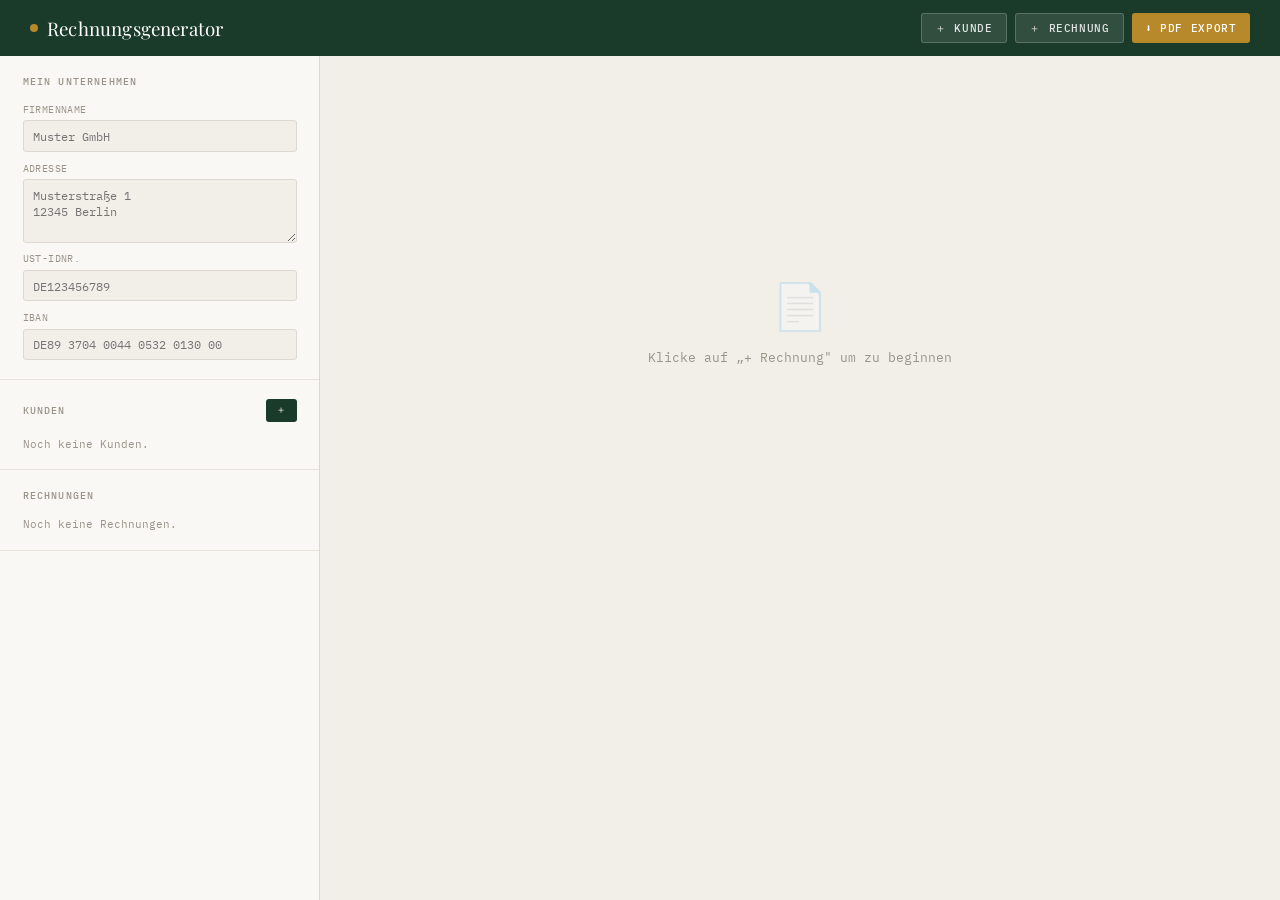
<file: index.html>
<!DOCTYPE html>
<html lang="de">
<head>
<meta charset="UTF-8">
<meta name="viewport" content="width=device-width, initial-scale=1.0">
<title>Rechnungsgenerator</title>
<link href="https://fonts.googleapis.com/css2?family=Playfair+Display:ital,wght@0,400;0,600;1,400&family=IBM+Plex+Mono:wght@300;400;500&family=IBM+Plex+Sans:wght@300;400;500&display=swap" rel="stylesheet">
<link rel="stylesheet" href="styles.css">
</head>
<body>

<!-- ═══════════ TOPBAR ═══════════ -->
<header class="topbar">
  <div class="topbar-brand">
    <span class="dot"></span>
    Rechnungsgenerator
  </div>
  <div class="topbar-actions">
    <button class="btn btn-ghost" onclick="openCustomerModal()">＋ Kunde</button>
    <button class="btn btn-ghost" onclick="newInvoice()">＋ Rechnung</button>
    <button class="btn btn-gold" onclick="printInvoice()">⬇ PDF Export</button>
  </div>
</header>

<!-- ═══════════ SIDEBAR ═══════════ -->
<aside class="sidebar">

  <!-- Sender -->
  <div class="sidebar-section">
    <div class="sidebar-title">Mein Unternehmen</div>
    <div class="field-group">
      <div class="field">
        <label>Firmenname</label>
        <input type="text" id="s-company" placeholder="Muster GmbH" oninput="renderPreview()">
      </div>
      <div class="field">
        <label>Adresse</label>
        <textarea id="s-address" rows="3" placeholder="Musterstraße 1&#10;12345 Berlin" oninput="renderPreview()"></textarea>
      </div>
      <div class="field">
        <label>USt-IdNr.</label>
        <input type="text" id="s-vat" placeholder="DE123456789" oninput="renderPreview()">
      </div>
      <div class="field">
        <label>IBAN</label>
        <input type="text" id="s-iban" placeholder="DE89 3704 0044 0532 0130 00" oninput="renderPreview()">
      </div>
    </div>
  </div>

  <!-- Customers -->
  <div class="sidebar-section">
    <div class="sidebar-title">
      Kunden
      <button class="btn btn-sm btn-primary" onclick="openCustomerModal()">＋</button>
    </div>
    <div id="customer-list">
      <div style="font-family:var(--mono);font-size:.72rem;color:var(--muted);">Noch keine Kunden.</div>
    </div>
  </div>

  <!-- Invoice History -->
  <div class="sidebar-section">
    <div class="sidebar-title">Rechnungen</div>
    <div id="history-list">
      <div style="font-family:var(--mono);font-size:.72rem;color:var(--muted);">Noch keine Rechnungen.</div>
    </div>
  </div>

</aside>

<!-- ═══════════ MAIN ═══════════ -->
<main class="main" id="main-area">
  <div class="empty-state">
    <div class="icon">📄</div>
    <p>Klicke auf „+ Rechnung" um zu beginnen</p>
  </div>
</main>

<!-- ═══════════ CUSTOMER MODAL ═══════════ -->
<div class="modal-overlay" id="customer-modal">
  <div class="modal">
    <h3>Neuer Kunde</h3>
    <div class="field-group">
      <div class="field"><label>Firmenname / Name</label><input type="text" id="cm-name" placeholder="Kunde AG"></div>
      <div class="field"><label>Anschrift</label><textarea id="cm-address" rows="3" placeholder="Straße, PLZ Ort"></textarea></div>
      <div class="field"><label>E-Mail</label><input type="email" id="cm-email" placeholder="kontakt@kunde.de"></div>
      <div class="field"><label>USt-IdNr. (optional)</label><input type="text" id="cm-vat" placeholder="DE..."></div>
    </div>
    <div class="modal-actions">
      <button class="btn btn-ghost" style="background:var(--faint);color:var(--ink);border:none;" onclick="closeCustomerModal()">Abbrechen</button>
      <button class="btn btn-primary" onclick="saveCustomer()">Speichern</button>
    </div>
  </div>
</div>

<script src="script.js"></script>
</body>
</html>
</file>
<file: styles.css>
/* ─── RESET & VARS ─── */
*, *::before, *::after { box-sizing: border-box; margin: 0; padding: 0; }

:root {
  --ink:     #0f0e0c;
  --paper:   #faf8f4;
  --cream:   #f2efe9;
  --rule:    #ddd8cf;
  --faint:   #e8e4dc;
  --muted:   #9a9388;
  --accent:  #1a3a2a;
  --gold:    #b8892a;
  --red:     #8b2020;
  --green:   #1a3a2a;
  --sans:    'IBM Plex Sans', sans-serif;
  --mono:    'IBM Plex Mono', monospace;
  --display: 'Playfair Display', serif;
  --r:       3px;
  --shadow:  0 1px 3px rgba(0,0,0,.08), 0 4px 16px rgba(0,0,0,.06);
}

html { font-size: 15px; }

body {
  font-family: var(--sans);
  background: var(--cream);
  color: var(--ink);
  min-height: 100vh;
  display: grid;
  grid-template-columns: 320px 1fr;
  grid-template-rows: auto 1fr;
  grid-template-areas: "topbar topbar" "sidebar main";
}

/* ─── TOPBAR ─── */
.topbar {
  grid-area: topbar;
  background: var(--accent);
  color: #fff;
  display: flex;
  align-items: center;
  justify-content: space-between;
  padding: 0 2rem;
  height: 56px;
  position: sticky;
  top: 0;
  z-index: 100;
}

.topbar-brand {
  font-family: var(--display);
  font-size: 1.25rem;
  letter-spacing: .01em;
  display: flex;
  align-items: center;
  gap: .6rem;
}

.topbar-brand .dot {
  width: 8px; height: 8px;
  background: var(--gold);
  border-radius: 50%;
  display: inline-block;
}

.topbar-actions { display: flex; gap: .5rem; }

.btn {
  font-family: var(--mono);
  font-size: .72rem;
  font-weight: 500;
  letter-spacing: .06em;
  text-transform: uppercase;
  border: none;
  border-radius: var(--r);
  padding: .45rem .9rem;
  cursor: pointer;
  transition: all .15s;
  display: inline-flex;
  align-items: center;
  gap: .35rem;
}

.btn-ghost {
  background: rgba(255,255,255,.1);
  color: rgba(255,255,255,.85);
  border: 1px solid rgba(255,255,255,.2);
}
.btn-ghost:hover { background: rgba(255,255,255,.18); }

.btn-gold {
  background: var(--gold);
  color: #fff;
}
.btn-gold:hover { background: #a07820; }

.btn-primary {
  background: var(--accent);
  color: #fff;
}
.btn-primary:hover { background: #0f2218; }

.btn-danger {
  background: transparent;
  color: var(--red);
  border: 1px solid var(--rule);
  font-size: .68rem;
}
.btn-danger:hover { background: #f5ebe8; border-color: var(--red); }

.btn-sm {
  font-size: .68rem;
  padding: .3rem .65rem;
}

/* ─── SIDEBAR ─── */
.sidebar {
  grid-area: sidebar;
  background: var(--paper);
  border-right: 1px solid var(--rule);
  overflow-y: auto;
  height: calc(100vh - 56px);
  position: sticky;
  top: 56px;
}

.sidebar-section {
  padding: 1.25rem 1.5rem;
  border-bottom: 1px solid var(--faint);
}

.sidebar-title {
  font-family: var(--mono);
  font-size: .65rem;
  font-weight: 500;
  letter-spacing: .12em;
  text-transform: uppercase;
  color: var(--muted);
  margin-bottom: 1rem;
  display: flex;
  justify-content: space-between;
  align-items: center;
}

.field-group { display: flex; flex-direction: column; gap: .65rem; }

.field { display: flex; flex-direction: column; gap: .3rem; }

.field label {
  font-size: .68rem;
  font-family: var(--mono);
  color: var(--muted);
  letter-spacing: .04em;
  text-transform: uppercase;
}

.field input, .field select, .field textarea {
  font-family: var(--mono);
  font-size: .82rem;
  background: var(--cream);
  border: 1px solid var(--rule);
  border-radius: var(--r);
  padding: .45rem .65rem;
  color: var(--ink);
  outline: none;
  width: 100%;
  transition: border-color .15s;
}

.field input:focus,
.field select:focus,
.field textarea:focus { border-color: var(--accent); }

.field textarea { resize: vertical; min-height: 60px; }

/* ─── CUSTOMER LIST ─── */
.customer-item {
  display: flex;
  align-items: center;
  justify-content: space-between;
  padding: .5rem .7rem;
  border-radius: var(--r);
  border: 1px solid var(--faint);
  margin-bottom: .4rem;
  cursor: pointer;
  transition: all .12s;
  background: var(--paper);
}

.customer-item:hover { border-color: var(--accent); }
.customer-item.selected { border-color: var(--accent); background: #e8f0e7; }

.customer-item .name {
  font-size: .82rem;
  font-weight: 500;
}

.customer-item .sub {
  font-size: .7rem;
  color: var(--muted);
  font-family: var(--mono);
}

/* ─── MAIN AREA ─── */
.main {
  grid-area: main;
  padding: 2rem 2.5rem;
  overflow-y: auto;
  height: calc(100vh - 56px);
}

/* ─── INVOICE EDITOR ─── */
.invoice-editor {
  max-width: 780px;
  margin: 0 auto;
}

.invoice-meta {
  display: grid;
  grid-template-columns: 1fr 1fr;
  gap: 1rem;
  margin-bottom: 1.5rem;
}

.meta-card {
  background: var(--paper);
  border: 1px solid var(--rule);
  border-radius: var(--r);
  padding: 1.25rem 1.5rem;
}

.meta-card .meta-label {
  font-family: var(--mono);
  font-size: .65rem;
  letter-spacing: .1em;
  text-transform: uppercase;
  color: var(--muted);
  margin-bottom: .5rem;
}

.meta-card .meta-value {
  font-family: var(--display);
  font-size: 1.4rem;
  letter-spacing: -.01em;
  color: var(--ink);
}

.meta-card .meta-value.gold { color: var(--gold); }

.meta-card .meta-sub {
  font-family: var(--mono);
  font-size: .72rem;
  color: var(--muted);
  margin-top: .25rem;
}

/* inline edit fields inside meta card */
.meta-card input {
  font-family: var(--mono);
  font-size: .82rem;
  border: none;
  border-bottom: 1px dashed var(--rule);
  background: transparent;
  outline: none;
  width: 100%;
  padding: .15rem 0;
  color: var(--ink);
  transition: border-color .15s;
}
.meta-card input:focus { border-color: var(--accent); }

/* ─── POSITIONS TABLE ─── */
.positions-wrap {
  background: var(--paper);
  border: 1px solid var(--rule);
  border-radius: var(--r);
  margin-bottom: 1.25rem;
  overflow: hidden;
}

.positions-head {
  display: grid;
  grid-template-columns: 2fr 80px 110px 110px 44px;
  gap: 0;
  background: var(--cream);
  border-bottom: 1px solid var(--rule);
  padding: .55rem 1.25rem;
}

.positions-head span {
  font-family: var(--mono);
  font-size: .63rem;
  letter-spacing: .1em;
  text-transform: uppercase;
  color: var(--muted);
}

.positions-head span:not(:first-child) { text-align: right; }

.position-row {
  display: grid;
  grid-template-columns: 2fr 80px 110px 110px 44px;
  gap: 0;
  padding: .6rem 1.25rem;
  border-bottom: 1px solid var(--faint);
  align-items: center;
  transition: background .1s;
}
.position-row:last-child { border-bottom: none; }
.position-row:hover { background: var(--cream); }

.position-row input {
  font-family: var(--mono);
  font-size: .8rem;
  border: none;
  background: transparent;
  outline: none;
  color: var(--ink);
  width: 100%;
  padding: .1rem 0;
  border-bottom: 1px solid transparent;
  transition: border-color .15s;
}
.position-row input:focus { border-color: var(--rule); }

.position-row input[type=number] { text-align: right; }

.position-row .pos-total {
  font-family: var(--mono);
  font-size: .8rem;
  text-align: right;
  color: var(--ink);
  font-weight: 500;
}

.position-row .pos-del {
  background: none;
  border: none;
  color: var(--rule);
  cursor: pointer;
  font-size: 1rem;
  text-align: right;
  width: 100%;
  transition: color .15s;
  padding: 0;
}
.position-row .pos-del:hover { color: var(--red); }

.add-position-row {
  padding: .65rem 1.25rem;
  border-top: 1px solid var(--faint);
}

/* ─── TOTALS ─── */
.totals-block {
  display: flex;
  justify-content: flex-end;
  margin-bottom: 2rem;
}

.totals-table {
  min-width: 280px;
  background: var(--paper);
  border: 1px solid var(--rule);
  border-radius: var(--r);
  overflow: hidden;
}

.totals-row {
  display: flex;
  justify-content: space-between;
  padding: .6rem 1.25rem;
  font-family: var(--mono);
  font-size: .8rem;
  border-bottom: 1px solid var(--faint);
}
.totals-row:last-child { border-bottom: none; }
.totals-row .label { color: var(--muted); }
.totals-row .value { font-weight: 500; }

.totals-row.grand {
  background: var(--accent);
  color: #fff;
  font-size: .9rem;
}
.totals-row.grand .label { color: rgba(255,255,255,.7); }

.vat-select {
  font-family: var(--mono);
  font-size: .75rem;
  border: 1px solid var(--rule);
  border-radius: var(--r);
  padding: .25rem .5rem;
  background: var(--cream);
  color: var(--ink);
  outline: none;
  cursor: pointer;
}

/* ─── NOTES ─── */
.notes-area {
  background: var(--paper);
  border: 1px solid var(--rule);
  border-radius: var(--r);
  padding: 1.25rem;
  margin-bottom: 1.5rem;
}

.notes-area label {
  font-family: var(--mono);
  font-size: .65rem;
  letter-spacing: .1em;
  text-transform: uppercase;
  color: var(--muted);
  display: block;
  margin-bottom: .5rem;
}

.notes-area textarea {
  font-family: var(--mono);
  font-size: .8rem;
  background: transparent;
  border: none;
  outline: none;
  width: 100%;
  resize: none;
  color: var(--ink);
  min-height: 60px;
  line-height: 1.6;
}

/* ─── INVOICE NUMBERS ─── */
.inv-number-badge {
  display: inline-block;
  font-family: var(--mono);
  font-size: .7rem;
  background: var(--accent);
  color: #fff;
  border-radius: 20px;
  padding: .15rem .6rem;
  letter-spacing: .04em;
}

/* ─── STATUS CHIPS ─── */
.chip {
  display: inline-block;
  font-family: var(--mono);
  font-size: .63rem;
  letter-spacing: .07em;
  text-transform: uppercase;
  padding: .18rem .55rem;
  border-radius: 20px;
  font-weight: 500;
}
.chip-draft  { background: var(--faint); color: var(--muted); }
.chip-sent   { background: #e8f0e7; color: var(--accent); }
.chip-paid   { background: #e8f0e7; color: var(--accent); border: 1px solid var(--accent); }
.chip-overdue{ background: #f5ebe8; color: var(--red); }

/* ─── INVOICE HISTORY ─── */
.history-item {
  display: flex;
  align-items: center;
  justify-content: space-between;
  padding: .65rem .7rem;
  border-radius: var(--r);
  border: 1px solid var(--faint);
  margin-bottom: .4rem;
  cursor: pointer;
  transition: all .12s;
  background: var(--paper);
}
.history-item:hover { border-color: var(--rule); }
.history-item.active { border-color: var(--accent); background: #e8f0e7; }
.history-item .hi-num { font-family: var(--mono); font-size: .72rem; color: var(--muted); }
.history-item .hi-name { font-size: .82rem; font-weight: 500; margin-bottom: .1rem; }
.history-item .hi-amount { font-family: var(--mono); font-size: .8rem; font-weight: 500; }

/* ─── SENDER FIELDS ─── */
.sender-preview {
  font-family: var(--mono);
  font-size: .72rem;
  color: var(--muted);
  line-height: 1.7;
  padding: .5rem 0;
}

/* ─── PRINT / PDF ─── */
@media print {
  body {
    display: block;
    background: #fff;
    font-size: 11pt;
  }

  .topbar, .sidebar, .add-position-row,
  .pos-del, .btn, .notes-area textarea + *,
  .invoice-meta-actions { display: none !important; }

  .main {
    height: auto;
    overflow: visible;
    padding: 0;
  }

  .invoice-editor { max-width: 100%; margin: 0; }

  .print-invoice {
    padding: 2cm;
    background: #fff;
    color: #000;
  }

  .print-hide { display: none !important; }
  .print-show { display: block !important; }
}

/* ─── PRINT PREVIEW BLOCK ─── */
.print-invoice {
  background: var(--paper);
  border: 1px solid var(--rule);
  border-radius: var(--r);
  padding: 2.5rem 3rem;
  box-shadow: var(--shadow);
  margin-bottom: 2rem;
}

.pi-header {
  display: flex;
  justify-content: space-between;
  align-items: flex-start;
  padding-bottom: 1.5rem;
  border-bottom: 2px solid var(--ink);
  margin-bottom: 2rem;
}

.pi-brand {
  font-family: var(--display);
  font-size: 1.6rem;
  color: var(--ink);
  margin-bottom: .2rem;
}

.pi-sender-addr {
  font-family: var(--mono);
  font-size: .72rem;
  color: var(--muted);
  line-height: 1.8;
}

.pi-inv-block { text-align: right; }

.pi-inv-label {
  font-family: var(--mono);
  font-size: .63rem;
  letter-spacing: .12em;
  text-transform: uppercase;
  color: var(--muted);
}

.pi-inv-num {
  font-family: var(--display);
  font-size: 2rem;
  color: var(--accent);
  letter-spacing: -.02em;
  margin: .1rem 0;
}

.pi-inv-date {
  font-family: var(--mono);
  font-size: .72rem;
  color: var(--muted);
}

.pi-bill-section {
  display: grid;
  grid-template-columns: 1fr 1fr;
  gap: 2rem;
  margin-bottom: 2rem;
}

.pi-bill-block .block-label {
  font-family: var(--mono);
  font-size: .63rem;
  letter-spacing: .12em;
  text-transform: uppercase;
  color: var(--muted);
  margin-bottom: .5rem;
  padding-bottom: .35rem;
  border-bottom: 1px solid var(--faint);
}

.pi-bill-block .block-content {
  font-family: var(--mono);
  font-size: .78rem;
  line-height: 1.8;
}

.pi-items-head {
  display: grid;
  grid-template-columns: 2.5fr 70px 120px 120px;
  padding: .5rem .75rem;
  background: var(--ink);
  color: #fff;
  border-radius: var(--r) var(--r) 0 0;
  font-family: var(--mono);
  font-size: .63rem;
  letter-spacing: .1em;
  text-transform: uppercase;
}

.pi-items-head span:not(:first-child) { text-align: right; }

.pi-item-row {
  display: grid;
  grid-template-columns: 2.5fr 70px 120px 120px;
  padding: .6rem .75rem;
  border-bottom: 1px solid var(--faint);
  font-family: var(--mono);
  font-size: .78rem;
}

.pi-item-row:last-child { border-bottom: none; }
.pi-item-row span:not(:first-child) { text-align: right; }

.pi-items-wrap {
  border: 1px solid var(--rule);
  border-radius: var(--r);
  overflow: hidden;
  margin-bottom: 1.5rem;
}

.pi-totals {
  display: flex;
  justify-content: flex-end;
  margin-bottom: 2rem;
}

.pi-totals-inner {
  min-width: 260px;
}

.pi-total-row {
  display: flex;
  justify-content: space-between;
  padding: .45rem 0;
  font-family: var(--mono);
  font-size: .78rem;
  border-bottom: 1px solid var(--faint);
}

.pi-total-row:last-child { border-bottom: none; }
.pi-total-row .k { color: var(--muted); }

.pi-total-row.grand-total {
  padding-top: .75rem;
  font-size: .95rem;
  font-weight: 500;
}

.pi-total-row.grand-total .k { color: var(--ink); }

.pi-notes {
  font-family: var(--mono);
  font-size: .73rem;
  color: var(--muted);
  line-height: 1.8;
  padding-top: 1.5rem;
  border-top: 1px solid var(--faint);
}

/* ─── EMPTY STATE ─── */
.empty-state {
  display: flex;
  flex-direction: column;
  align-items: center;
  justify-content: center;
  height: 60%;
  gap: 1rem;
  color: var(--muted);
  text-align: center;
}

.empty-state .icon { font-size: 3rem; opacity: .3; }
.empty-state p { font-size: .85rem; font-family: var(--mono); }

/* ─── MODAL ─── */
.modal-overlay {
  display: none;
  position: fixed; inset: 0;
  background: rgba(0,0,0,.45);
  z-index: 200;
  align-items: center;
  justify-content: center;
}
.modal-overlay.open { display: flex; }

.modal {
  background: var(--paper);
  border-radius: 6px;
  padding: 2rem;
  width: 420px;
  max-width: 95vw;
  box-shadow: 0 8px 32px rgba(0,0,0,.18);
  animation: modalIn .18s ease;
}

@keyframes modalIn {
  from { transform: translateY(10px); opacity: 0; }
  to   { transform: none; opacity: 1; }
}

.modal h3 {
  font-family: var(--display);
  font-size: 1.3rem;
  margin-bottom: 1.25rem;
  padding-bottom: .75rem;
  border-bottom: 1px solid var(--faint);
}

.modal-actions {
  display: flex;
  justify-content: flex-end;
  gap: .5rem;
  margin-top: 1.5rem;
  padding-top: 1rem;
  border-top: 1px solid var(--faint);
}

.section-toolbar { display: flex; gap: .4rem; }

/* ─── SCROLLBAR ─── */
::-webkit-scrollbar { width: 5px; }
::-webkit-scrollbar-track { background: transparent; }
::-webkit-scrollbar-thumb { background: var(--rule); border-radius: 10px; }
</file>
